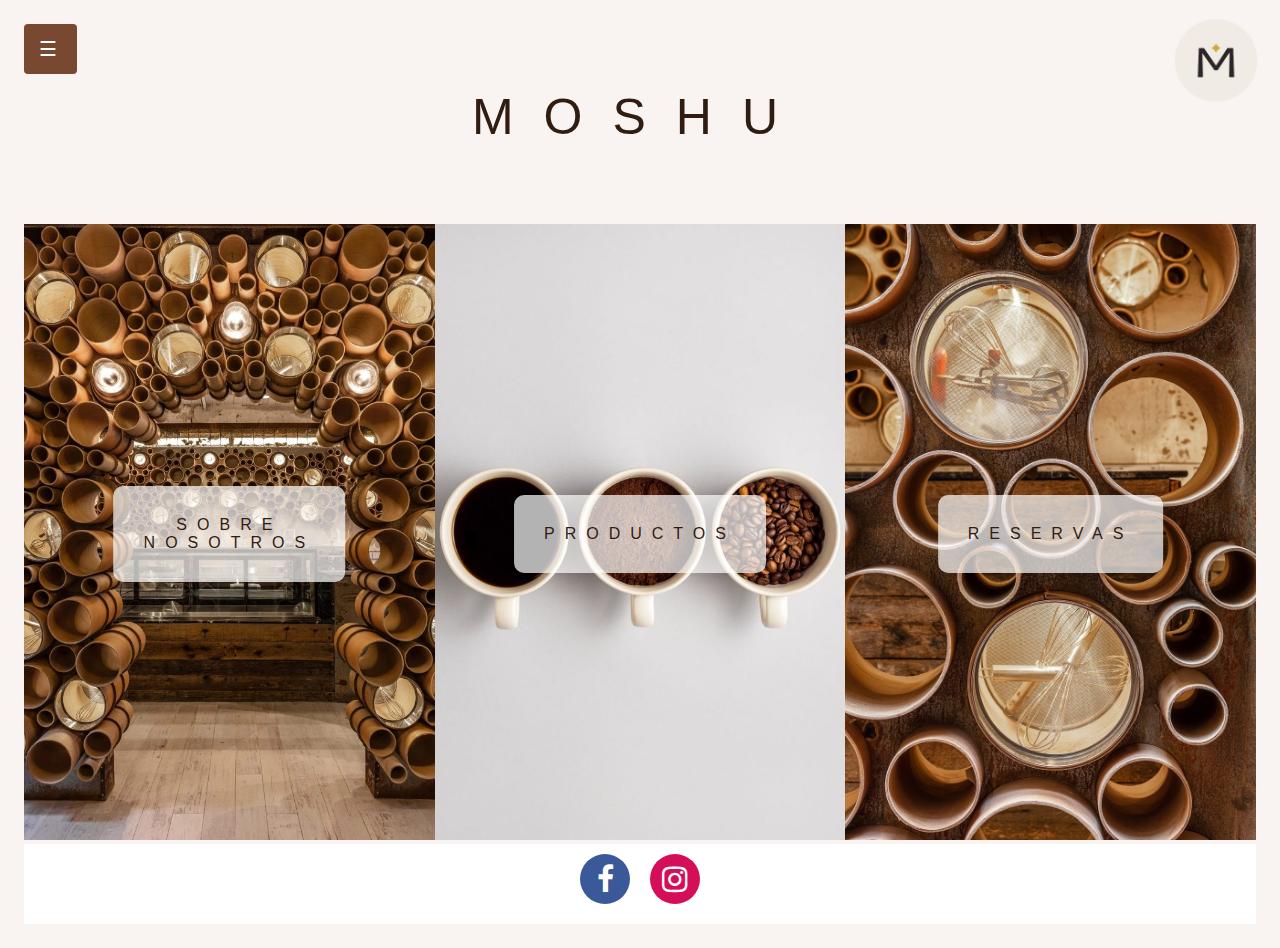
<file: produccion1/index.html>
<!DOCTYPE html>
<html lang="es">
<head>
    <meta charset="UTF-8">
    <meta http-equiv="X-UA-Compatible" content="IE=edge">
    <meta name="viewport" content="width=device-width, initial-scale=1.0">
    <link href="https://fonts.googleapis.com/css2?family=Rubik&display=swap" rel="stylesheet">
    <link rel="stylesheet" href="https://fonts.googleapis.com/icon?family=Material+Icons">
    <link rel="stylesheet" href="https://cdnjs.cloudflare.com/ajax/libs/font-awesome/4.7.0/css/font-awesome.min.css">
    <link rel="stylesheet" href="css/estilos.css">
    <title>MOSHU</title>
</head>

<body>
  <a href="index.html">
    <img class="logo" src="imagenes/moshulogo.png" alt="Logo">
     <h1 id="main-heading">MOSHU</h1>
     <div id="mySidebar" class="sidebar">
      <a href="javascript:void(0)" class="closebtn" onclick="closeNav()">×</a>
      <a href="./sobrenosotros.html">SOBRE NOSOTROS</a>
      <a href="./productos.html">PRODUCTOS</a>
      <a href="./reservas.html">RESERVAS</a>
    </div>
    
    <div id="main">
      <button class="openbtn" onclick="openNav()">☰</button>  

      <script>
        function openNav() {
          document.getElementById("mySidebar").style.width = "250px";
          document.getElementById("main").style.marginLeft = "250px";
        }
        
        function closeNav() {
          document.getElementById("mySidebar").style.width = "0";
          document.getElementById("main").style.marginLeft= "0";
        }
        </script>
        
    <div class="imagenes">
        <div class="image-container">
            <a href="./sobrenosotros.html" target="_self" rel="noopener noreferrer">
            <img src="imagenes/sobrenosotros.png" alt="Sobre nosotros">
            <div class="image-text">SOBRE NOSOTROS</div>
        </a>

        </div>
        <div class="image-container">
            <div class="slideshow">
                <img class="slide" src="imagenes/productos.png" alt="Slide 1">
                <img class="slide" src="imagenes/cafe2.png" alt="Slide 2">
                <img class="slide" src="imagenes/cafe3.png" alt="Slide 3">
              </div>
            <a href="./productos.html" target="_self" rel="noopener noreferrer">
            <div class="image-text">PRODUCTOS</div>
            </a>

        </div>
        <div class="image-container">
            <a href="./reservas.html" target="_self" rel="noopener noreferrer">
            <img src="imagenes/reservas.png" alt="Reservas">
            <div class="image-text">RESERVAS</div>
            </a>
        </div>
    </div>

      <script>
        const menuContent = document.querySelector('.imagenes');
        menuContent.addEventListener('click', () => {
            menuContent.classList.toggle('show');
        });
    </script>

<script>
    window.addEventListener('DOMContentLoaded', () => {
      const slideshowContainer = document.querySelector('.image-container .slideshow');
      const slides = slideshowContainer.querySelectorAll('.slide');
      const intervalTime = 2000; 
      let currentIndex = 0;
  
      function showSlide(index) {
        slides.forEach((slide, i) => {
          if (i === index) {
            slide.style.display = 'block';
          } else {
            slide.style.display = 'none';
          }
        });
      }
  
      function nextSlide() {
        currentIndex = (currentIndex + 1) % slides.length;
        showSlide(currentIndex);
      }
  
      setInterval(nextSlide, intervalTime);
  
      
      showSlide(currentIndex);
  
      
      slideshowContainer.style.display = 'block';
    });
  </script>


<footer class="footer-box">
  <div class="social-media-icons">
    <a href="https://www.facebook.com/compartimoshu/" target="_blank" rel="noopener noreferrer" class="fa fa-facebook"></a>
    <a href="https://www.instagram.com/compartimoshu/?hl=en" target="_blank" rel="noopener noreferrer" class="fa fa-instagram"></a>
  </div>
</footer>



</body>
</html>
</file>
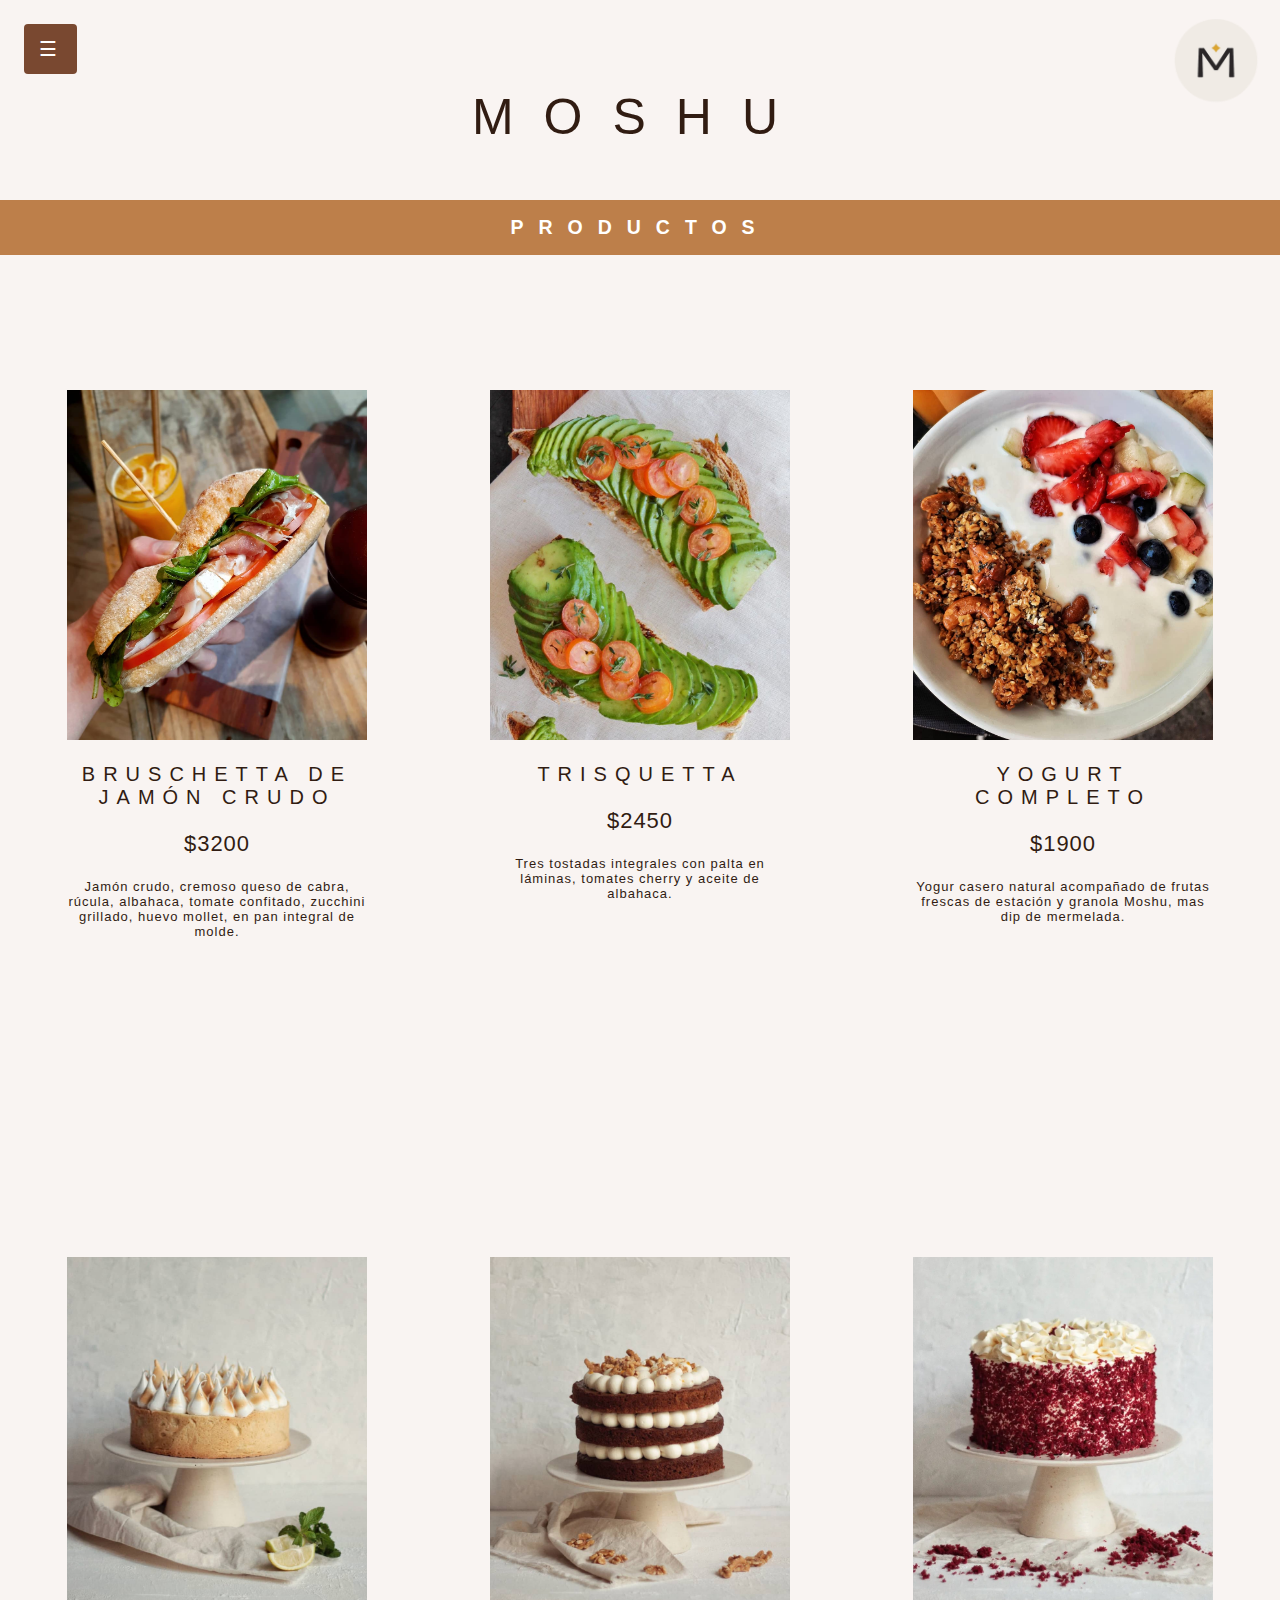
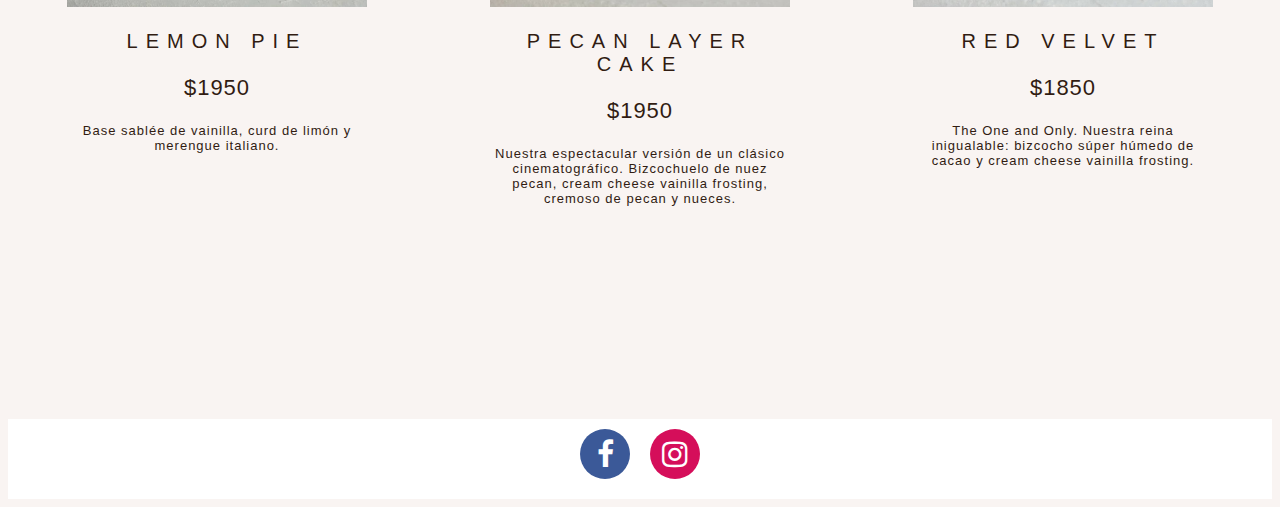
<file: produccion1/productos.html>
<!DOCTYPE html>
<html lang="es">
<head>
    <meta charset="UTF-8">
    <meta http-equiv="X-UA-Compatible" content="IE=edge">
    <meta name="viewport" content="width=device-width, initial-scale=1.0">
    <link href="https://fonts.googleapis.com/css2?family=Rubik&display=swap" rel="stylesheet">
    <link rel="stylesheet" href="https://fonts.googleapis.com/icon?family=Material+Icons">
    <link rel="stylesheet" href="https://cdnjs.cloudflare.com/ajax/libs/font-awesome/4.7.0/css/font-awesome.min.css">
    <link rel="stylesheet" href="css/estilos.css">
    <title>MOSHU</title>
</head>

<body>
  <a href="index.html">
    <img class="logo" src="imagenes/moshulogo.png" alt="Logo">
    <h1 id="main-heading">MOSHU</h1>
    <div id="mySidebar" class="sidebar">
      <a href="javascript:void(0)" class="closebtn" onclick="closeNav()">×</a>
      <a href="./sobrenosotros.html">SOBRE NOSOTROS</a>
      <a href="./productos.html">PRODUCTOS</a>
      <a href="./reservas.html">RESERVAS</a>
    </div>

    <div id="main">
      <button class="openbtn" onclick="openNav()">☰</button>
    </div>

    <script>
      function openNav() {
        document.getElementById("mySidebar").style.width = "250px";
        document.getElementById("main").style.marginLeft = "250px";
      }

      function closeNav() {
        document.getElementById("mySidebar").style.width = "0";
        document.getElementById("main").style.marginLeft = "0";
      }
    </script>
  </a>

  <div class="square"></div>

  <div class="title-container">
    <h2>PRODUCTOS</h2>
  </div>


<div class="card-container">
<div class="card">
  <img src="imagenes/producto1.jpg" alt="Producto1" style="width:100%">
  <h3>BRUSCHETTA DE JAMÓN CRUDO</h3>
  <p class="price">$3200</p>
  <p>Jamón crudo, cremoso queso de cabra, rúcula, albahaca, tomate confitado, zucchini grillado, huevo mollet, en pan integral de molde.</p>
</div>


<div class="card">
  <img src="imagenes/producto2.jpg" alt="Producto2" style="width:100%">
  <h3>TRISQUETTA</h3>
  <p class="price">$2450</p>
  <p>Tres tostadas integrales con palta en láminas, tomates cherry y aceite de albahaca.</p>
</div>
<div class="card">
  <img src="imagenes/producto3.jpg" alt="Producto3" style="width:100%">
  <h3>YOGURT COMPLETO</h3>
  <p class="price">$1900</p>
  <p>Yogur casero natural acompañado de frutas frescas de estación y granola Moshu, mas dip de mermelada.</p>
</div>

<div class="card">
  <img src="imagenes/producto4.jpg" alt="Producto4" style="width:100%">
  <h3>LEMON PIE</h3>
  <p class="price">$1950</p>
  <p>Base sablée de vainilla, curd de limón y merengue italiano.</p>
</div>

<div class="card">
  <img src="imagenes/producto5.jpg" alt="Producto5" style="width:100%">
  <h3>PECAN LAYER CAKE</h3>
  <p class="price">$1950</p>
  <p>Nuestra espectacular versión de un clásico cinematográfico. Bizcochuelo de nuez pecan, cream cheese vainilla frosting, cremoso de pecan y nueces.</p>
</div>

<div class="card">
  <img src="imagenes/producto6.jpg" alt="Producto6" style="width:100%">
  <h3>RED VELVET</h3>
  <p class="price">$1850</p>
  <p>The One and Only. Nuestra reina inigualable: bizcocho súper húmedo de cacao y cream cheese vainilla frosting.</p>
</div>
</div>

<footer class="footer-box">
  <div class="social-media-icons">
    <a href="https://www.facebook.com/compartimoshu/" target="_blank" rel="noopener noreferrer" class="fa fa-facebook"></a>
    <a href="https://www.instagram.com/compartimoshu/?hl=en" target="_blank" rel="noopener noreferrer" class="fa fa-instagram"></a>
  </div>
</footer>








             
    </body>
</file>
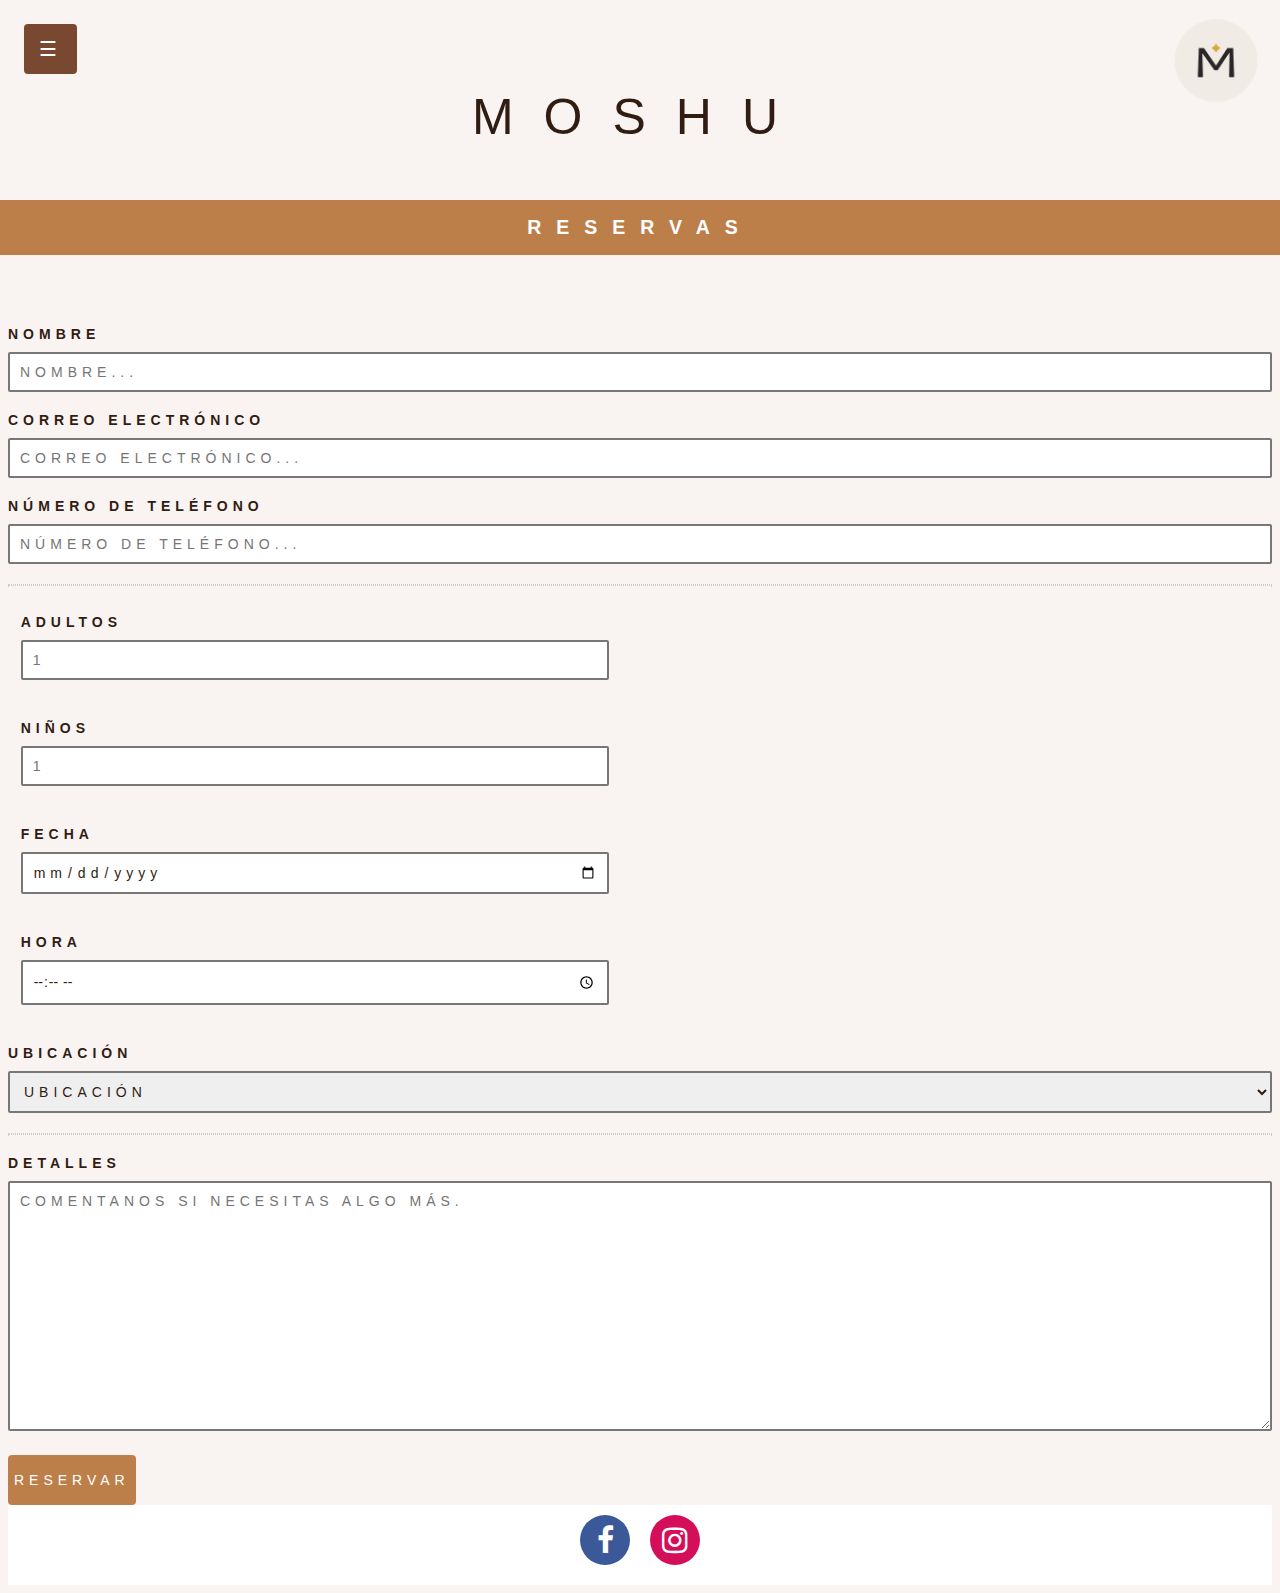
<file: produccion1/reservas.html>
<!DOCTYPE html>
<html lang="es">
<head>
    <meta charset="UTF-8">
    <meta http-equiv="X-UA-Compatible" content="IE=edge">
    <meta name="viewport" content="width=device-width, initial-scale=1.0">
    <link href="https://fonts.googleapis.com/css2?family=Rubik&display=swap" rel="stylesheet">
    <link rel="stylesheet" href="https://fonts.googleapis.com/icon?family=Material+Icons">
    <link rel="stylesheet" href="https://cdnjs.cloudflare.com/ajax/libs/font-awesome/4.7.0/css/font-awesome.min.css">
    <link rel="stylesheet" href="css/estilos.css">
    <title>MOSHU</title>
</head>

<body>
  <a href="index.html">
    <img class="logo" src="imagenes/moshulogo.png" alt="Logo">
    <h1 id="main-heading">MOSHU</h1>
    <div id="mySidebar" class="sidebar">
      <a href="javascript:void(0)" class="closebtn" onclick="closeNav()">×</a>
      <a href="./sobrenosotros.html">SOBRE NOSOTROS</a>
      <a href="./productos.html">PRODUCTOS</a>
      <a href="./reservas.html">RESERVAS</a>
    </div>

    <div id="main">
      <button class="openbtn" onclick="openNav()">☰</button>
    </div>

    <script>
      function openNav() {
        document.getElementById("mySidebar").style.width = "250px";
        document.getElementById("main").style.marginLeft = "250px";
      }

      function closeNav() {
        document.getElementById("mySidebar").style.width = "0";
        document.getElementById("main").style.marginLeft = "0";
      }
    </script>
  </a>

  <div class="square"></div>

  <div class="title-container">
    <h2>RESERVAS</h2>
  </div>

  <br>
<br>
<br>
<br>
<br>
<br>
<br>
<br>
<br>
<br>
<br>
<br>

<form action="reservation.php" method="post" class="small-form">
    <div class="elem-group">
      <label for="name">NOMBRE</label>
      <input type="text" id="name" name="visitor_name" placeholder="NOMBRE..." pattern=[A-Z\sa-z]{3,20} required>
    </div>
    <div class="elem-group">
      <label for="email">CORREO ELECTRÓNICO</label>
      <input type="email" id="email" name="visitor_email" placeholder="CORREO ELECTRÓNICO..." required>
    </div>
    <div class="elem-group">
      <label for="phone">NÚMERO DE TELÉFONO</label>
      <input type="tel" id="phone" name="visitor_phone" placeholder="NÚMERO DE TELÉFONO..." pattern=(\d{3})-?\s?(\d{3})-?\s?(\d{4}) required>
    </div>
    <hr>
    <div class="elem-group inlined">
      <label for="adult">ADULTOS</label>
      <input type="number" id="adult" name="total_adults" placeholder="1" min="1" required>
    </div>
    <div class="elem-group inlined">
      <label for="child">NIÑOS</label>
      <input type="number" id="child" name="total_children" placeholder="1" min="0" required>
    </div>
    <div class="elem-group inlined">
      <label for="checkin-date">FECHA</label>
      <input type="date" id="checkin-date" name="checkin" required>
    </div>
    <div class="elem-group inlined">
        <label for="checkout-date">HORA</label>
        <input type="time" id="checkout-date" name="checkout" required>
      </div>
      
        
    <div class="elem-group">
      <label for="room-selection">UBICACIÓN</label>
      <select id="room-selection" name="room_preference" required>
          <option value="">UBICACIÓN</option>
          <option value="patio">PATIO</option>
          <option value="adentro">ADENTRO</option>
          <option value="rooftop">ROOFTOP</option>
      </select>
    </div>
    <hr>
    <div class="elem-group">
      <label for="message">DETALLES</label>
      <textarea id="message" name="visitor_message" placeholder="COMENTANOS SI NECESITAS ALGO MÁS." required></textarea>
    </div>
    <button type="submit">RESERVAR</button>
  </form>

  <script>
 var currentDateTime = new Date();
var hour = currentDateTime.getHours();
var minute = currentDateTime.getMinutes();

if (hour < 10) {
  hour = '0' + hour;
}
if (minute < 10) {
  minute = '0' + minute;
}

var currentTime = hour + ":" + minute;
var checkinElem = document.querySelector("#checkin-date");
var checkoutElem = document.querySelector("#checkout-date");

checkinElem.onchange = function() {
  checkoutElem.setAttribute("min", this.value);
};

checkoutElem.setAttribute("min", currentTime);
</script>

<footer class="footer-box">
  <div class="social-media-icons">
    <a href="https://www.facebook.com/compartimoshu/" target="_blank" rel="noopener noreferrer" class="fa fa-facebook"></a>
    <a href="https://www.instagram.com/compartimoshu/?hl=en" target="_blank" rel="noopener noreferrer" class="fa fa-instagram"></a>
  </div>
</footer>
</file>
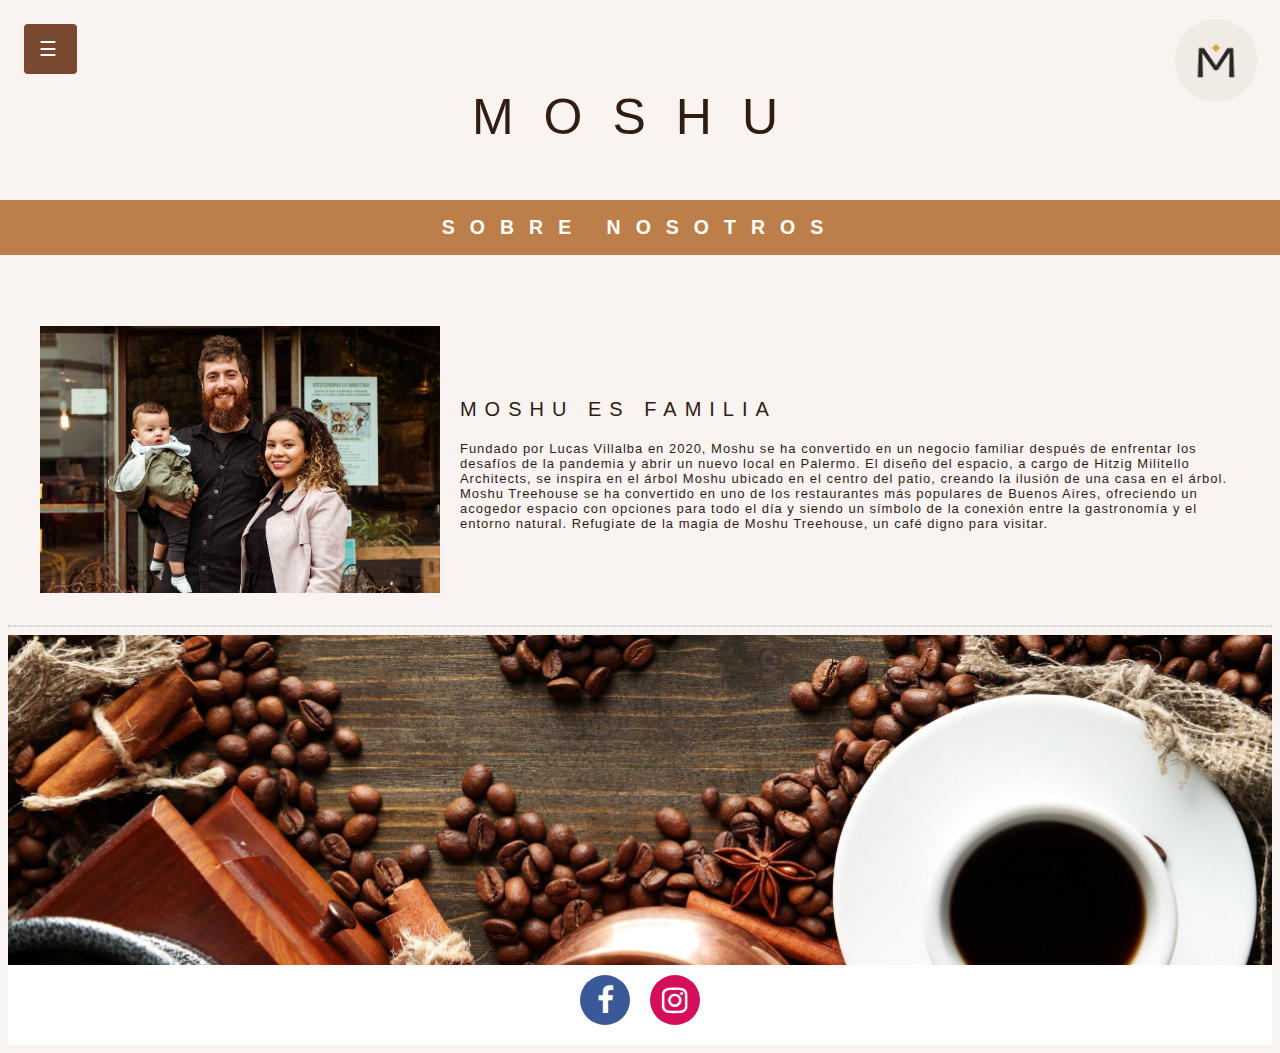
<file: produccion1/sobrenosotros.html>
<!DOCTYPE html>
<html lang="es">
<head>
    <meta charset="UTF-8">
    <meta http-equiv="X-UA-Compatible" content="IE=edge">
    <meta name="viewport" content="width=device-width, initial-scale=1.0">
    <link href="https://fonts.googleapis.com/css2?family=Rubik&display=swap" rel="stylesheet">
    <link rel="stylesheet" href="https://fonts.googleapis.com/icon?family=Material+Icons">
    <link rel="stylesheet" href="https://cdnjs.cloudflare.com/ajax/libs/font-awesome/4.7.0/css/font-awesome.min.css">
    <link rel="stylesheet" href="css/estilos.css">
    <title>MOSHU</title>
</head>

<body>
  <a href="index.html">
    <img class="logo" src="imagenes/moshulogo.png" alt="Logo">
     <h1 id="main-heading">MOSHU</h1>
     <div id="mySidebar" class="sidebar">
      <a href="javascript:void(0)" class="closebtn" onclick="closeNav()">×</a>
      <a href="./sobrenosotros.html">SOBRE NOSOTROS</a>
      <a href="./productos.html">PRODUCTOS</a>
      <a href="./reservas.html">RESERVAS</a>
    </div>
    
    <div id="main">
      <button class="openbtn" onclick="openNav()">☰</button>  
    </div>

      <script>
        function openNav() {
          document.getElementById("mySidebar").style.width = "250px";
          document.getElementById("main").style.marginLeft = "250px";
        }
        
        function closeNav() {
          document.getElementById("mySidebar").style.width = "0";
          document.getElementById("main").style.marginLeft= "0";
        }
        </script>
       

<div class="title-container">
  <h2>SOBRE NOSOTROS</h2>
</div>
  
<br>
<br>
<br>
<br>
<br>
<br>
<br>
<br>
<br>
<br>
<br>
<br>

<div class="main-container">
  <div class="image-container">
    <img src="imagenes/lucas.jpg" alt="LUCAS" class="image">
  </div>
  <div class="text-container">
    <h3>MOSHU ES FAMILIA</h3>
    <p>Fundado por Lucas Villalba en 2020, Moshu se ha convertido en un negocio familiar después de enfrentar los desafíos de la pandemia y abrir un nuevo local en Palermo. El diseño del espacio, a cargo de Hitzig Militello Architects, se inspira en el árbol Moshu ubicado en el centro del patio, creando la ilusión de una casa en el árbol. Moshu Treehouse se ha convertido en uno de los restaurantes más populares de Buenos Aires, ofreciendo un acogedor espacio con opciones para todo el día y siendo un símbolo de la conexión entre la gastronomía y el entorno natural. Refugiate de la magia de Moshu Treehouse, un café digno para visitar.</p>
  </div>
</div>
<hr>

<div class="slideshow-container">
  <div class="slide">
    <img src="imagenes/slide1.jpeg" alt="Slide 1">
  </div>
  <div class="slide">
    <img src="imagenes/slide2.jpeg" alt="Slide 2">
  </div>
  <div class="slide">
    <img src="imagenes/slide3.jpeg" alt="Slide 3">
  </div>
</div>

<script src="https://code.jquery.com/jquery-3.6.0.min.js"></script>
  <script>
    $(document).ready(function() {
      var slides = $('.slide');
      var currentSlide = 0;
  
      function showSlide() {
        slides.hide();
        slides.eq(currentSlide).fadeIn();
      }
  
      function nextSlide() {
        currentSlide++;
        if (currentSlide >= slides.length) {
          currentSlide = 0;
        }
        showSlide();
      }
  
      setInterval(nextSlide, 2000); 
      showSlide();
    });
  </script>

  

<footer class="footer-box">
  <div class="social-media-icons">
    <a href="https://www.facebook.com/compartimoshu/" target="_blank" rel="noopener noreferrer" class="fa fa-facebook"></a>
    <a href="https://www.instagram.com/compartimoshu/?hl=en" target="_blank" rel="noopener noreferrer" class="fa fa-instagram"></a>
  </div>
</footer>
</body>
</file>
<file: produccion1/css/estilos.css>
body {
    background-color: #f9f4f2;
  }

  .sidebar {
    height: 100%;
    width: 0;
    position: fixed;
    z-index: 1;
    top: 0;
    left: 0;
    background-color: #F0EBE6;
    overflow-x: hidden;
    transition: 0.5s;
    padding-top: 60px;
  }
  
  .sidebar a {
    padding: 8px 8px 8px 32px;
    margin-bottom: 45px;
    text-decoration: none;
    font-size: 20px;
    color: #794830;
    letter-spacing: 5px;
    font-weight: lighter;
    font-family: 'Montserrat', sans-serif; 
    display: block;
    transition: 0.3s;
  }
  
  .sidebar a:hover {
    color: #f1f1f1;
  }
  
  .sidebar .closebtn {
    position: absolute;
    top: 0;
    right: 25px;
    font-size: 36px;
    margin-left: 50px;
  }
  
  .openbtn {
    font-size: 20px;
    cursor: pointer;
    background-color: #794830;
    color: white;
    padding: 10px 15px;
    border: none;
  }
  
  .openbtn:hover {
    background-color: #444;
  }
  
  #main {
    transition: margin-left .5s;
    padding: 16px;
  }

  .material-icons {
    font-size: 60px;
    position: absolute;
    top: 0;
    left: 0;
  }


  .logo {
    position: absolute;
    top: 0;
    right: 0;
    width: 10%;
    height: auto;
  }

  .imagenes {
    display: flex;
    justify-content: center;
    margin-top: 150px;
    width: 100%;
  }

  .image-container {
    position: relative;
    text-align: center;
    flex: 1;
    max-width: 33.33%;
  }

  .image-container img {
    width: 100%;
    max-height: 750px; 
    height: auto;
  }

  .image-text {
    position: absolute;
    top: 50%;
    left: 50%;
    transform: translate(-50%, -50%);
    background-color: #ffffffb3;
    padding: 30px;
    border-radius: 10px;
    letter-spacing: 10px;
    font-weight: lighter;
    color: rgb(49, 28, 18); 
    font-family: 'Montserrat', sans-serif; 
  }
 
  h1 {
    color: #311c12; 
    font-family: 'Montserrat', sans-serif; 
    font-size: 50px; 
    letter-spacing: 30px;
    font-weight: lighter;
    position: absolute; 
    top: 13%; 
    left: 50%; 
    transform: translate(-50%, -50%);
    z-index: 1; 
  }
  #main-heading {
    margin-top: 0; 
  }

  .fa {
    padding: 20px;
    font-size: 30px;
    width: 30px;
    text-align: center;
    text-decoration: none;
    margin: 5px 2px;
    border-radius: 50%;
  }
  
  .fa:hover {
      opacity: 0.7;
  }
  
  .fa-facebook {
    background: #3B5998;
    color: white;
  }

  .fa-instagram {
    background: #d50e5a;
    color: white;
  }
  
  .social-media-icons {
    position: absolute;
    bottom: 10px;
    left: 50%;
    transform: translateX(-50%);
    display: flex;
    justify-content: center;
    align-items: center;
  }
  
  .social-media-icons a {
    margin: 10px;
    padding: 10px;
    
  }

  .footer-box {
    background-color: #ffffff;
    padding: 40px;
    text-align: center;
    position: relative;
  }

  .title-container {
    position: absolute;
    top: 200px;
    left: 0;
    right: 0;
    padding: auto;
    background-color: #BD7F4A;
    text-align: center;
    color: #ffffff;
    font-family: 'Montserrat', sans-serif;
    font-size: 13px;
    letter-spacing: 15px;
    font-weight: lighter;
  }
  
  
  .card {
    max-width: 300px;
    margin: 300px auto 0;
    text-align: center;
    font-family: 'Montserrat', sans-serif;
    letter-spacing: 3px;
    font-weight: lighter;
    color: #311c12;
    font-size: 13px;
    position: relative;
  }

.price {
  color: #311c12;
  font-size: 22px;
 }

.card-container {
    display: grid;
    grid-template-columns: repeat(3, 1fr);
    grid-gap: 5px; 
    margin-bottom: 200px;
  }

  .card img {
    width: 100%;
    height: 350px; 
    object-fit: cover;
  }

  .card img:hover {
    opacity: 0.8;
  }

  .main-container {
    display: flex;
    align-items: center;
    justify-content: space-between;
    max-width: 1200px;
    margin: 0 auto;
    padding: 20px;
  }
  
  .image-container {
    flex: 1;
  }
  
  .image {
    width: 100%;
    height: auto;
  }
  
  .text-container {
    flex: 1;
    margin-left: 20px;
  }
  
  h3 {
    color: #311c12;
    font-family: 'Montserrat', sans-serif;
    font-size: 20px;
    letter-spacing: 8px;
    font-weight: lighter;
  }
  
  p {
    color: #311c12;
    font-family: 'Montserrat', sans-serif;
    font-size: 13px;
    letter-spacing: 1px;
    font-weight: normal;
  }

  .slideshow-container {
    position: relative;
    width: 100%;
    height: 330px;
    overflow: hidden;
  }
  
  .slide {
    width: 100%;
    display: none;
  }
  
  .slide img {
    width: 100%;
    height: auto;
  }
  

  div.elem-group {
    margin: 20px 0;
  }
  
  div.elem-group.inlined {
    width: 49%;
    display: inline-block;
    margin-left: 1%;
  }
  
  label {
    display: block;
    font-size: 14px;
    letter-spacing: 5px;
    font-weight: bold;
    font-family: 'Montserrat', sans-serif; 
    color: #311c12;
    padding-bottom: 10px;
  }
  
  input, select, textarea {
    border-radius: 2px;
    border: 2px solid #777;
    box-sizing: border-box;
    font-size: 14px;
    color: #311c12;
    letter-spacing: 5px;
    font-weight: lighter;
    font-family: 'Montserrat', sans-serif; 
    width: 100%;
    padding: 10px;
  }
  
  div.elem-group.inlined input {
    width: 95%;
    display: inline-block;
  }
  
  textarea {
    height: 250px;
  }
  
  hr {
    border: 1px dotted #ccc;
  }
  
  button {
    height: 50px;
    background: #BD7F4A;
    border: none;
    color: white;
    font-size: 14px;
    letter-spacing: 5px;
    font-weight: lighter;
    font-family: 'Montserrat', sans-serif; 
    border-radius: 4px;
    cursor: pointer;
  }
  
  button:hover {
    border: 2px solid black;
  }
</file>
